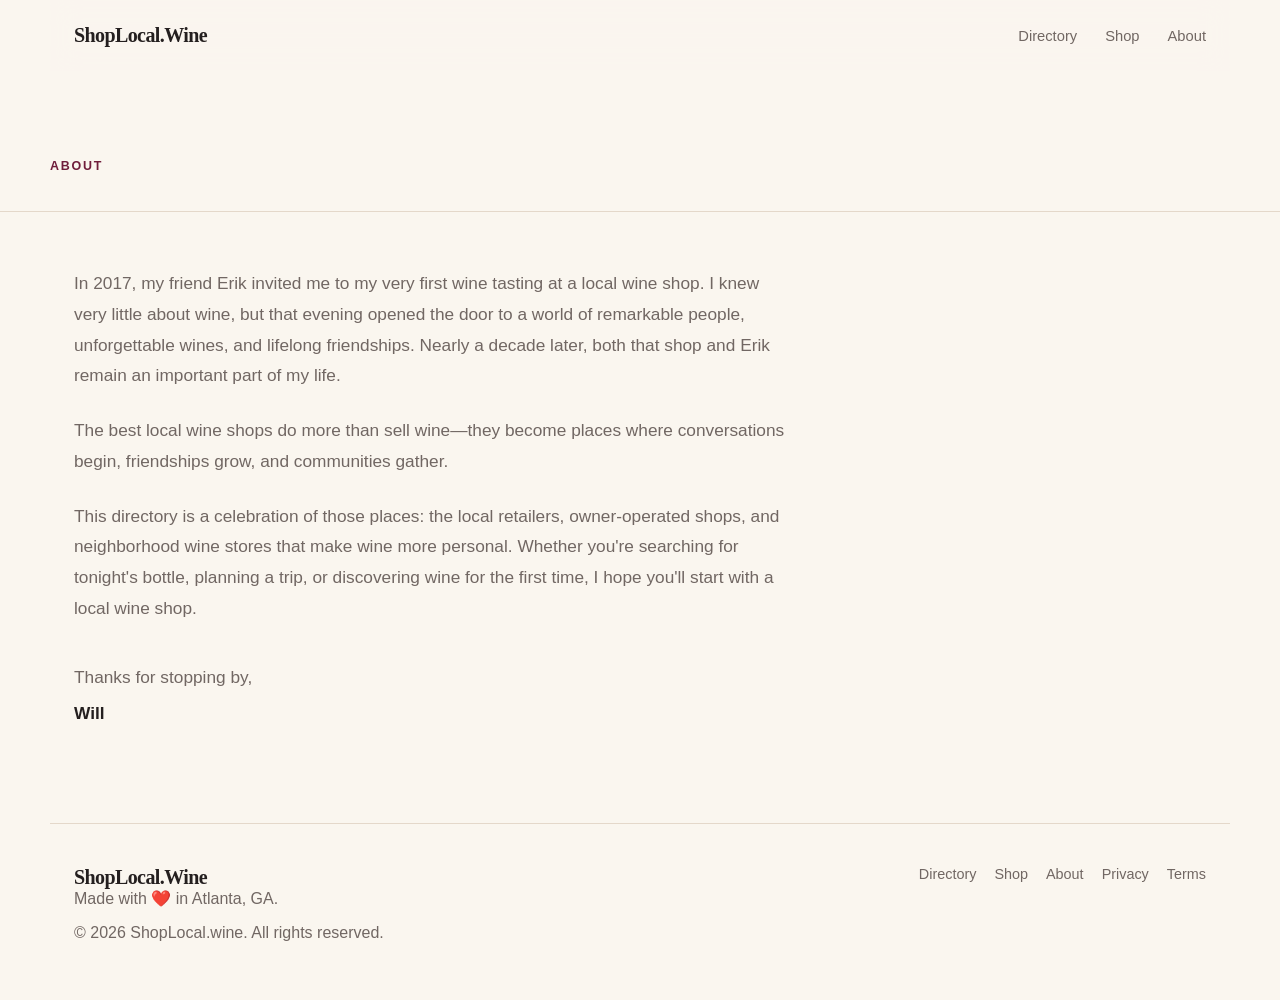
<file: about.html>
<!DOCTYPE html>
<html lang="en">
<head>
  <meta charset="UTF-8" />
  <meta name="viewport" content="width=device-width, initial-scale=1.0" />

  <title>About | ShopLocal.Wine</title>

  <meta
    name="description"
    content="ShopLocal.Wine helps people discover and support independent local wine shops."
  />

  <link rel="stylesheet" href="styles.css" />

  <style>
    html,
    body {
      min-height: 100%;
    }

    body {
      min-height: 100vh;
      min-height: 100dvh;
      display: flex;
      flex-direction: column;
    }

    .site-header {
      width: 100%;
    }

    .about-page {
      flex: 1;
      width: 100%;
      max-width: none;
      margin: 0;
      padding: 0;
    }

    .about-hero {
      padding: 88px 24px 38px;
      border-bottom: 1px solid var(--line);
    }

    .about-hero-inner {
      max-width: var(--container);
      margin: 0 auto;
    }

    .about-kicker {
      margin: 0;
      font-family: Arial, sans-serif;
      font-size: 0.78rem;
      font-weight: 700;
      letter-spacing: 0.14em;
      text-transform: uppercase;
      color: var(--wine);
    }

    .about-body {
      max-width: var(--container);
      margin: 0 auto;
      padding: 56px 24px 88px;
    }

    .about-copy {
      max-width: 720px;
    }

    .about-copy p {
      margin: 0 0 24px;
      font-family: Arial, sans-serif;
      font-size: 1.08rem;
      line-height: 1.78;
      color: var(--muted);
    }

    .about-signoff {
      margin-top: 38px;
    }

    .about-signoff p {
      margin-bottom: 6px;
    }

    .about-name {
      font-weight: 700;
      color: var(--ink) !important;
    }

    .site-footer {
      margin-top: auto;
    }

    @media (max-width: 900px) {
      .about-hero {
        padding-top: 64px;
      }

      .about-body {
        padding-top: 42px;
      }
    }

    @media (max-width: 560px) {
      .about-hero {
        padding: 56px 18px 34px;
      }

      .about-body {
        padding: 36px 18px 66px;
      }
    }
  </style>
</head>

<body>
  <header class="site-header">
    <a href="index.html" class="logo">ShopLocal.Wine</a>

    <nav class="desktop-nav">
      <a href="index.html#directory">Directory</a>
      <a href="index.html#shop">Shop</a>
      <a href="about.html">About</a>
    </nav>

    <button class="menu-toggle" id="menuToggle" aria-label="Open menu">
      <span></span>
      <span></span>
      <span></span>
    </button>
  </header>

  <nav class="mobile-nav" id="mobileNav">
    <a href="index.html#directory">Directory</a>
    <a href="index.html#shop">Shop</a>
    <a href="about.html">About</a>
    <a href="index.html#newsletter">Newsletter</a>
  </nav>

  <main class="about-page">
    <section class="about-hero">
      <div class="about-hero-inner">
        <p class="about-kicker">About</p>
      </div>
    </section>

    <section class="about-body">
      <div class="about-copy">
        <p>
          In 2017, my friend Erik invited me to my very first wine tasting at a local wine shop. I knew very little about wine, but that evening opened the door to a world of remarkable people, unforgettable wines, and lifelong friendships. Nearly a decade later, both that shop and Erik remain an important part of my life.
        </p>

        <p>
          The best local wine shops do more than sell wine—they become places where conversations begin, friendships grow, and communities gather.
        </p>

        <p>
          This directory is a celebration of those places: the local retailers, owner-operated shops, and neighborhood wine stores that make wine more personal. Whether you're searching for tonight's bottle, planning a trip, or discovering wine for the first time, I hope you'll start with a local wine shop.
        </p>

        <div class="about-signoff">
          <p>Thanks for stopping by,</p>
          <p class="about-name">Will</p>
        </div>
      </div>
    </section>
  </main>

  <div id="siteFooter"></div>

  <script>
    fetch("/footer.html")
      .then((response) => response.text())
      .then((html) => {
        document.getElementById("siteFooter").innerHTML = html;
      });
  </script>

  <script src="script.js"></script>
</body>
</html>
</file>
<file: styles.css>
:root {
  --bg: #faf6ef;
  --surface: #ffffff;
  --surface-alt: #f1e8dc;
  --ink: #241f1f;
  --muted: #716763;
  --line: #e4d8ca;
  --wine: #6f1d3b;
  --wine-dark: #4e1228;
  --gold: #b88945;
  --shadow: 0 18px 50px rgba(36, 31, 31, 0.08);
  --radius: 22px;
  --container: 1180px;
}

* {
  box-sizing: border-box;
}

html {
  scroll-behavior: smooth;
}

html,
body {
  max-width: 100%;
  overflow-x: hidden;
}

body {
  margin: 0;
  font-family: Georgia, "Times New Roman", serif;
  background: var(--bg);
  color: var(--ink);
}

body.modal-open {
  overflow: hidden;
}

a {
  color: inherit;
  text-decoration: none;
}

button,
input,
textarea {
  font: inherit;
}

.site-header {
  position: sticky;
  top: 0;
  z-index: 50;
  display: flex;
  align-items: center;
  justify-content: space-between;
  max-width: var(--container);
  margin: 0 auto;
  padding: 24px;
  background: rgba(250, 246, 239, 0.9);
  backdrop-filter: blur(14px);
}

.logo,
.footer-logo {
  font-size: 1.25rem;
  font-weight: 700;
  letter-spacing: -0.03em;
}

.desktop-nav {
  display: flex;
  gap: 28px;
  font-family: Arial, sans-serif;
  font-size: 0.92rem;
  color: var(--muted);
}

.desktop-nav a:hover {
  color: var(--wine);
}

.menu-toggle {
  display: none;
  width: 42px;
  height: 42px;
  border: 1px solid var(--line);
  border-radius: 999px;
  background: var(--surface);
  cursor: pointer;
}

.menu-toggle span {
  display: block;
  width: 18px;
  height: 2px;
  margin: 4px auto;
  background: var(--ink);
}

.mobile-nav {
  display: none;
  position: fixed;
  top: 82px;
  left: 16px;
  right: 16px;
  z-index: 40;
  padding: 18px;
  border: 1px solid var(--line);
  border-radius: 20px;
  background: var(--surface);
  box-shadow: var(--shadow);
}

.mobile-nav.open {
  display: grid;
  gap: 14px;
}

.mobile-nav a {
  font-family: Arial, sans-serif;
  color: var(--muted);
}

.hero {
  padding: 90px 24px 70px;
}

.hero-inner {
  max-width: var(--container);
  margin: 0 auto;
}

.eyebrow {
  margin: 0 0 14px;
  font-family: Arial, sans-serif;
  font-size: 0.78rem;
  font-weight: 700;
  letter-spacing: 0.14em;
  text-transform: uppercase;
  color: var(--wine);
}

h1,
h2,
h3,
p {
  margin-top: 0;
}

h1 {
  max-width: 760px;
  margin-bottom: 20px;
  font-size: clamp(3.3rem, 9vw, 7.5rem);
  line-height: 0.9;
  letter-spacing: -0.08em;
}

h2 {
  max-width: 760px;
  margin-bottom: 18px;
  font-size: clamp(2rem, 4vw, 4.1rem);
  line-height: 0.96;
  letter-spacing: -0.06em;
}

h3 {
  margin-bottom: 10px;
  font-size: 1.3rem;
  line-height: 1.1;
  letter-spacing: -0.03em;
}

.hero-copy {
  max-width: 620px;
  margin-bottom: 30px;
  font-family: Arial, sans-serif;
  font-size: 1.12rem;
  line-height: 1.7;
  color: var(--muted);
}

.primary-button {
  display: inline-flex;
  align-items: center;
  justify-content: center;
  min-height: 48px;
  padding: 0 22px;
  border-radius: 999px;
  background: var(--wine);
  color: #fff;
  font-family: Arial, sans-serif;
  font-weight: 700;
}

.primary-button:hover {
  background: var(--wine-dark);
}

.directory-section,
.shop-section,
.news-section,
.about-section,
.newsletter-section {
  max-width: var(--container);
  margin: 0 auto;
  padding: 70px 24px;
}

.section-heading {
  margin-bottom: 28px;
}

.mobile-search-panel {
  display: none;
}

.desktop-search-panel {
  display: block;
}

.directory-layout {
  display: grid;
  grid-template-columns: minmax(0, 1.25fr) 420px;
  gap: 20px;
  min-height: 620px;
}

.wine-map {
  width: 100%;
  height: 100%;
  min-height: 620px;
}

.map-panel,
.results-panel {
  border: 1px solid var(--line);
  border-radius: var(--radius);
  background: var(--surface);
  box-shadow: var(--shadow);
  overflow: hidden;
}

.map-panel {
  min-height: 620px;
}

.map-placeholder {
  display: grid;
  place-items: center;
  align-content: center;
  height: 100%;
  min-height: 620px;
  background:
    linear-gradient(90deg, rgba(111, 29, 59, 0.06) 1px, transparent 1px),
    linear-gradient(rgba(111, 29, 59, 0.06) 1px, transparent 1px),
    var(--surface-alt);
  background-size: 44px 44px;
  color: var(--muted);
  font-family: Arial, sans-serif;
  text-align: center;
}

.map-pin {
  display: grid;
  place-items: center;
  width: 76px;
  height: 76px;
  margin-bottom: 18px;
  border-radius: 50%;
  background: var(--wine);
  color: #fff;
  box-shadow: 0 18px 36px rgba(111, 29, 59, 0.25);
}

.results-panel {
  padding: 18px;
  display: flex;
  flex-direction: column;
  max-height: 620px;
  min-height: 0;
}

.search-box {
  margin-bottom: 14px;
}

.search-box input {
  width: 100%;
  min-height: 52px;
  padding: 0 16px;
  border: 1px solid var(--line);
  border-radius: 999px;
  background: #fff;
  outline: none;
  font-family: Arial, sans-serif;
}

.search-box input:focus {
  border-color: var(--wine);
}

.results-meta {
  margin-bottom: 14px;
  font-family: Arial, sans-serif;
  font-size: 0.86rem;
  color: var(--muted);
}

.shop-list {
  display: grid;
  gap: 14px;
  overflow-y: auto;
  min-height: 0;
  padding-right: 4px;
}

.shop-card {
  padding: 18px;
  border: 1px solid var(--line);
  border-radius: 18px;
  background: #fff;
}

.shop-card-note {
  cursor: default;
  background: var(--surface-alt);
}

.shop-card h3 {
  margin-bottom: 6px;
}

.shop-location,
.shop-description,
.shop-tags {
  font-family: Arial, sans-serif;
  color: var(--muted);
}

.shop-location {
  margin-bottom: 10px;
  font-size: 0.92rem;
}

.shop-description {
  margin-bottom: 14px;
  font-size: 0.95rem;
  line-height: 1.55;
}

.shop-tags {
  display: flex;
  flex-wrap: wrap;
  gap: 8px;
  margin-bottom: 14px;
  font-size: 0.78rem;
}

.shop-tags span {
  padding: 6px 9px;
  border-radius: 999px;
  background: var(--surface-alt);
}

.shop-link {
  font-family: Arial, sans-serif;
  font-size: 0.9rem;
  font-weight: 700;
  color: var(--wine);
}

/* ==========================
   SUBMIT SHOP CTA + MODAL
========================== */

.submit-shop-cta {
  display: flex;
  justify-content: center;
  padding: 42px 0 0;
}

.submit-shop-cta-button {
  display: inline-flex;
  align-items: center;
  justify-content: center;
  width: min(100%, 660px);
  min-height: 58px;
  padding: 0 26px;
  border: 0;
  border-radius: 999px;
  background: var(--wine);
  color: #fff;
  font-family: Arial, sans-serif;
  font-size: 1rem;
  font-weight: 700;
  line-height: 1;
  cursor: pointer;
  box-shadow: 0 20px 45px rgba(111, 29, 59, 0.2);
}

.submit-shop-cta-button:hover {
  background: var(--wine-dark);
}

.submit-shop-overlay {
  position: fixed;
  inset: 0;
  z-index: 900;
  display: none;
  align-items: center;
  justify-content: center;
  padding: 22px;
  background: rgba(36, 31, 31, 0.42);
}

.submit-shop-overlay.open {
  display: flex;
}

.submit-shop-modal {
  position: relative;
  width: min(100%, 760px);
  max-height: min(88vh, 820px);
  overflow-y: auto;
  padding: 30px;
  border: 1px solid var(--line);
  border-radius: var(--radius);
  background: var(--bg);
  box-shadow: 0 30px 80px rgba(36, 31, 31, 0.28);
}

.submit-shop-close {
  position: sticky;
  top: 0;
  z-index: 1;
  float: right;
  display: grid;
  place-items: center;
  width: 42px;
  height: 42px;
  margin: -8px -8px 4px 14px;
  border: 1px solid var(--line);
  border-radius: 999px;
  background: var(--surface);
  color: var(--ink);
  font-size: 1.7rem;
  line-height: 1;
  cursor: pointer;
}

.submit-shop-close:hover {
  border-color: var(--wine);
  color: var(--wine);
}

.submit-shop-content h2 {
  max-width: 580px;
  margin-bottom: 14px;
  font-size: clamp(2rem, 5vw, 3.8rem);
}

.submit-shop-intro,
.submit-shop-thanks p {
  max-width: 560px;
  margin-bottom: 24px;
  font-family: Arial, sans-serif;
  line-height: 1.65;
  color: var(--muted);
}

.submit-shop-form {
  display: grid;
  grid-template-columns: repeat(2, minmax(0, 1fr));
  gap: 16px;
  clear: both;
}

.form-field {
  display: grid;
  gap: 7px;
}

.form-field-wide,
.submit-shop-error,
.submit-shop-button {
  grid-column: 1 / -1;
}

.form-field label {
  font-family: Arial, sans-serif;
  font-size: 0.86rem;
  font-weight: 700;
  color: var(--ink);
}

.form-field input,
.form-field textarea {
  width: 100%;
  min-height: 50px;
  padding: 13px 15px;
  border: 1px solid var(--line);
  border-radius: 16px;
  background: var(--surface);
  color: var(--ink);
  outline: none;
  font-family: Arial, sans-serif;
}

.form-field textarea {
  resize: vertical;
  line-height: 1.5;
}

.form-field input:focus,
.form-field textarea:focus {
  border-color: var(--wine);
  box-shadow: 0 0 0 3px rgba(111, 29, 59, 0.12);
}

.submit-shop-error {
  display: none;
  margin: 2px 0 0;
  padding: 12px 14px;
  border: 1px solid rgba(111, 29, 59, 0.24);
  border-radius: 14px;
  background: #fcf5f7;
  color: var(--wine-dark);
  font-family: Arial, sans-serif;
  line-height: 1.45;
}

.submit-shop-error.visible {
  display: block;
}

.submit-shop-button,
.submit-shop-thanks button {
  min-height: 52px;
  padding: 0 22px;
  border: 0;
  border-radius: 999px;
  background: var(--wine);
  color: #fff;
  font-family: Arial, sans-serif;
  font-weight: 700;
  cursor: pointer;
}

.submit-shop-button:hover,
.submit-shop-thanks button:hover {
  background: var(--wine-dark);
}

.submit-shop-button:disabled {
  cursor: not-allowed;
  opacity: 0.68;
}

.submit-shop-thanks {
  clear: both;
  padding-top: 8px;
}

.newsletter-section {
  display: grid;
  grid-template-columns: 1fr 420px;
  gap: 30px;
  align-items: center;
  margin-top: 40px;
  border-top: 1px solid var(--line);
  border-bottom: 1px solid var(--line);
}

.newsletter-section p {
  max-width: 580px;
  font-family: Arial, sans-serif;
  line-height: 1.7;
  color: var(--muted);
}

.newsletter-form {
  display: flex;
  gap: 10px;
}

.newsletter-form input {
  min-width: 0;
  flex: 1;
  height: 52px;
  padding: 0 16px;
  border: 1px solid var(--line);
  border-radius: 999px;
  background: #fff;
  outline: none;
  font-family: Arial, sans-serif;
}

.newsletter-form button {
  height: 52px;
  padding: 0 18px;
  border: 0;
  border-radius: 999px;
  background: var(--wine);
  color: #fff;
  font-family: Arial, sans-serif;
  font-weight: 700;
  cursor: pointer;
}

.category-grid,
.news-grid {
  display: grid;
  grid-template-columns: repeat(3, 1fr);
  gap: 18px;
}

.category-card,
.news-card {
  min-height: 190px;
  padding: 24px;
  border: 1px solid var(--line);
  border-radius: var(--radius);
  background: var(--surface);
  box-shadow: var(--shadow);
}

.category-card p,
.news-card p,
.about-section p {
  font-family: Arial, sans-serif;
  line-height: 1.65;
  color: var(--muted);
}

.category-card {
  display: flex;
  flex-direction: column;
  color: inherit;
  text-decoration: none;
  cursor: pointer;
  transition:
    transform .2s ease,
    box-shadow .2s ease,
    border-color .2s ease,
    background-color .2s ease;
}

.category-card:hover {
  transform: translateY(-4px);
  border-color: var(--wine);
  background: #fcf5f7;
  box-shadow: 0 18px 40px rgba(111, 29, 59, .12);
}

.category-card:hover h3 {
  color: var(--wine);
}

.coming-soon-pill {
  display: inline-flex;
  align-items: center;
  justify-content: center;
  align-self: flex-end;
  min-width: 180px;
  min-height: 44px;
  margin-top: auto;
  padding: 0 22px;
  border: 2px solid var(--wine);
  border-radius: 20px;
  background: var(--surface);
  color: var(--wine);
  font-family: Arial, sans-serif;
  font-size: 0.95rem;
  font-weight: 700;
}

.news-label {
  margin-bottom: 14px;
  font-size: 0.78rem;
  font-weight: 700;
  letter-spacing: 0.12em;
  text-transform: uppercase;
  color: var(--wine) !important;
}

.about-section {
  padding-bottom: 120px;
}

.about-section p {
  max-width: 760px;
  font-size: 1.08rem;
}

.concierge-button {
  position: fixed;
  right: 22px;
  bottom: 22px;
  z-index: 60;
  display: grid;
  gap: 2px;
  min-width: 96px;
  padding: 13px 16px;
  border: 0;
  border-radius: 999px;
  background: var(--wine);
  color: #fff;
  box-shadow: 0 20px 40px rgba(111, 29, 59, 0.28);
  cursor: pointer;
}

.concierge-button span,
.concierge-button strong {
  font-family: Arial, sans-serif;
  font-size: 0.78rem;
}

.concierge-button strong {
  font-size: 1rem;
}

.site-footer {
  display: grid;
  grid-template-columns: 1fr auto;
  gap: 30px;
  max-width: var(--container);
  margin: 0 auto;
  padding: 42px 24px;
  border-top: 1px solid var(--line);
}

.site-footer p,
.footer-links {
  font-family: Arial, sans-serif;
  color: var(--muted);
}

.footer-links {
  display: flex;
  flex-wrap: wrap;
  gap: 18px;
  align-items: start;
  font-size: 0.9rem;
}

.footer-links a:hover {
  color: var(--wine);
}

@media (max-width: 900px) {
  .desktop-nav {
    display: none;
  }

  .menu-toggle {
    display: block;
  }

  .hero {
    padding-top: 64px;
  }

  .directory-layout,
  .newsletter-section,
  .site-footer {
    grid-template-columns: 1fr;
  }

  .directory-layout {
    min-height: auto;
  }

  .results-panel {
    max-height: 460px;
  }

  .map-panel,
  .map-placeholder {
    min-height: 360px;
  }

  .wine-map {
    min-height: 360px;
  }

  .mobile-search-panel {
    display: block;
    margin-bottom: 16px;
  }

  .desktop-search-panel {
    display: none;
  }

  .submit-shop-cta {
    padding-top: 34px;
  }

  .submit-shop-cta-button {
    width: 100%;
    min-height: 58px;
    font-size: 1rem;
  }

  .submit-shop-form {
    grid-template-columns: 1fr;
  }

  .category-grid,
  .news-grid {
    grid-template-columns: 1fr;
  }

  .newsletter-form {
    flex-direction: column;
    width: 100%;
  }

  .newsletter-form input {
    width: 100%;
    height: auto;
    min-height: 58px;
    padding: 16px 20px;
    font-size: 18px;
    line-height: 1.3;
    -webkit-appearance: none;
    appearance: none;
  }

  .newsletter-form button {
    width: 100%;
    min-height: 58px;
  }
}

@media (max-width: 560px) {
  .site-header {
    padding: 18px;
  }

  .hero,
  .directory-section,
  .shop-section,
  .news-section,
  .about-section,
  .newsletter-section {
    padding-left: 18px;
    padding-right: 18px;
  }

  h1 {
    font-size: clamp(3rem, 16vw, 4.8rem);
  }

  h2 {
    font-size: clamp(2rem, 11vw, 3.2rem);
  }

  .submit-shop-overlay {
    align-items: stretch;
    padding: 12px;
  }

  .submit-shop-modal {
    max-height: calc(100vh - 24px);
    max-height: calc(100dvh - 24px);
    padding: 22px;
    border-radius: 18px;
  }

  .submit-shop-content h2 {
    font-size: clamp(2rem, 11vw, 3.1rem);
  }

  .concierge-button {
    right: 16px;
    bottom: 16px;
  }
}

/* ==========================
   CHAT
========================== */

.chat-overlay {
  position: fixed;
  inset: 0;
  background: rgba(0,0,0,.35);
  display: none;
  align-items: center;
  justify-content: center;
  z-index: 999;
  padding: 20px;
}

.chat-overlay.open {
  display: flex;
}

.chat-window {
  width: 100%;
  max-width: 430px;
  height: 700px;
  max-height: 90vh;
  background: white;
  border-radius: 24px;
  overflow: hidden;
  display: flex;
  flex-direction: column;
  box-sizing: border-box;
  box-shadow: 0 30px 80px rgba(0,0,0,.25);
}

.chat-header {
  background: var(--wine);
  color: white;
  display: flex;
  justify-content: space-between;
  align-items: center;
  padding: 18px;
}

.chat-header-left {
  display: flex;
  gap: 12px;
  align-items: center;
}

.chat-avatar {
  width: 42px;
  height: 42px;
  border-radius: 50%;
  background: rgba(255,255,255,.2);
  display: flex;
  align-items: center;
  justify-content: center;
  font-size: 20px;
}

.chat-header h3 {
  margin: 0;
  font-size: 18px;
}

.chat-header p {
  margin: 2px 0 0;
  font-size: 13px;
  opacity: .85;
  font-family: Arial, sans-serif;
}

.chat-close {
  background: none;
  border: none;
  color: white;
  font-size: 28px;
  cursor: pointer;
}

.chat-messages {
  flex: 1;
  overflow-y: auto;
  padding: 20px;
  background: #faf8f5;
}

.assistant-message,
.user-message {
  max-width: 80%;
  padding: 14px 16px;
  border-radius: 18px;
  margin-bottom: 14px;
  line-height: 1.5;
  font-family: Arial, sans-serif;
}

.assistant-message {
  background: white;
  border: 1px solid var(--line);
}

.user-message {
  background: var(--wine);
  color: white;
  margin-left: auto;
}

.chat-disclaimer {
  padding: 12px 20px;
  font-size: 12px;
  color: var(--muted);
  border-top: 1px solid var(--line);
  font-family: Arial, sans-serif;
}

.chat-input {
  display: flex;
  min-width: 0;
  border-top: 1px solid var(--line);
}

.chat-input input {
  flex: 1;
  min-width: 0;
  border: none;
  padding: 18px;
  font-size: 16px;
  outline: none;
  font-family: Arial, sans-serif;
}

.chat-input button {
  width: 64px;
  border: none;
  background: var(--wine);
  color: white;
  font-size: 22px;
  cursor: pointer;
}

@media (max-width:640px){

  .chat-overlay{
    padding:0;
    overflow:hidden;
  }

  .chat-window{
    width:100%;
    max-width:100%;
    height:100dvh;
    max-height:100dvh;
    border-radius:0;
    overflow:hidden;
  }

  .chat-header,
  .chat-messages,
  .chat-disclaimer,
  .chat-input{
    width:100%;
    max-width:100%;
  }

  .chat-messages{
    padding:20px;
  }

  .assistant-message,
  .user-message{
    max-width:100%;
  }

  .chat-input{
    min-width:0;
  }

  .chat-input input{
    min-width:0;
    width:100%;
    font-size:16px;
  }

  .chat-input button{
    flex:0 0 64px;
    width:64px;
  }

}

.directory-label,
.featured-shops-label {
  display: none;
}

.shop-card.active {
  border-color: #6f1d3f;
  box-shadow: 0 18px 45px rgba(111, 29, 63, 0.18);
  transform: translateY(-2px);
}

.shop-map-marker {
  cursor: pointer;
  transition: transform 0.2s ease;
}

.shop-map-marker.active {
  transform: scale(1.18);
}

/* ==========================================
   Active Shop Card
========================================== */

.shop-card {
  transition:
    border-color 0.25s ease,
    box-shadow 0.25s ease,
    transform 0.25s ease;
}

.shop-card.active {
  border-color: #7a1f3d;
  box-shadow: 0 12px 32px rgba(122, 31, 61, 0.18);
  transform: translateY(-2px);
}

/* ==========================================
   Map Interaction Polish
========================================== */

.shop-card {
  cursor: pointer;
}

.shop-card.active {
  border-color: #7a1f3d;
  box-shadow: 0 14px 36px rgba(122, 31, 61, 0.2);
  transform: translateY(-2px);
}

.mapboxgl-marker {
  cursor: pointer;
}

.shop-card-note,
.shop-card-note:hover {
  cursor: default;
  transform: none;
}

/* ==========================================
   ABOUT PAGE
========================================== */

.about-page {
  max-width: 760px;
  margin: 0 auto;
  padding: 7rem 1.5rem 6rem;
}

.about-eyebrow {
  font-size: 0.8rem;
  font-weight: 700;
  letter-spacing: 0.18em;
  text-transform: uppercase;
  color: var(--accent);
  margin-bottom: 1rem;
}

.about-title {
  font-size: clamp(3rem, 8vw, 5.5rem);
  line-height: 0.92;
  letter-spacing: -0.06em;
  margin: 0 0 3rem;
  max-width: 10ch;
}

.about-content {
  max-width: 640px;
}

.about-content p {
  font-size: 1.15rem;
  line-height: 1.85;
  color: var(--text);
  margin-bottom: 1.75rem;
}

.about-signoff {
  margin-top: 3rem;
  margin-bottom: 0.25rem;
}

.about-name {
  font-weight: 600;
  margin-bottom: 0;
}

@media (max-width: 768px) {

  .about-page {
    padding: 4rem 1.5rem;
  }

  .about-title {
    font-size: clamp(2.75rem, 12vw, 4.25rem);
    margin-bottom: 2rem;
  }

  .about-content p {
    font-size: 1.05rem;
    line-height: 1.75;
  }

}
</file>
